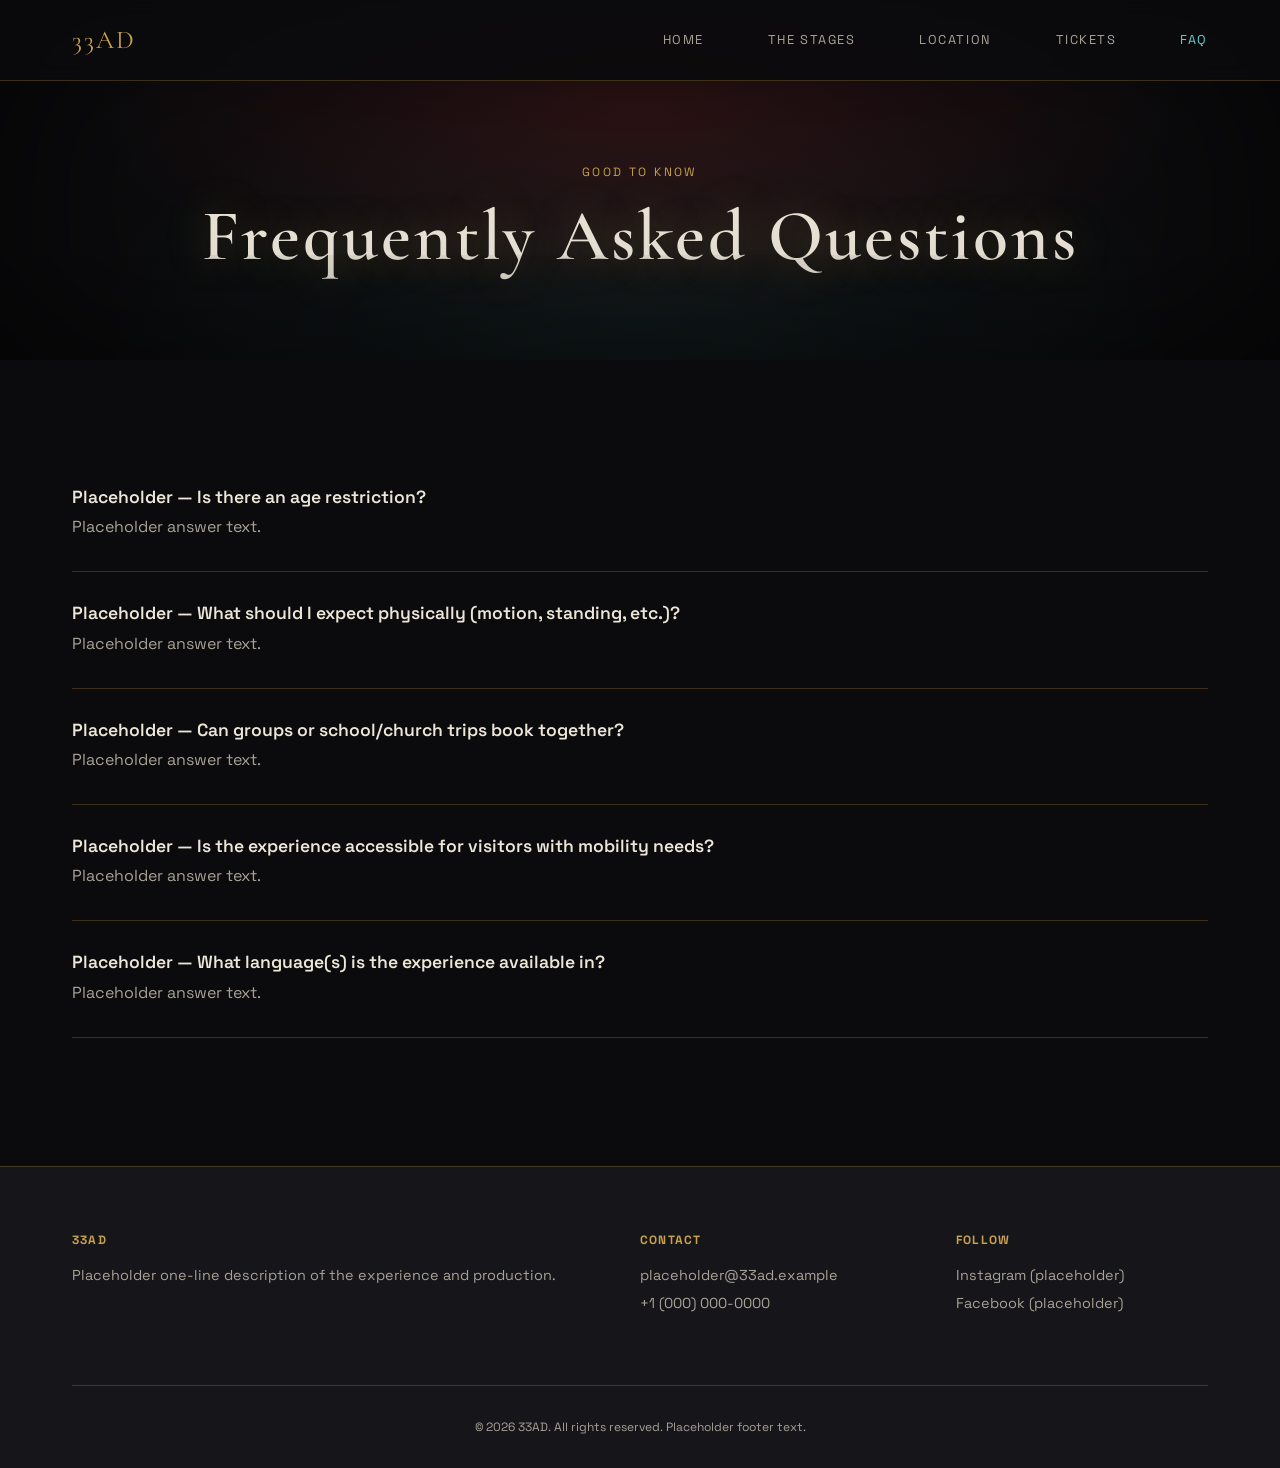
<file: pages/faq.html>
<!DOCTYPE html>
<html lang="en">
<head>
  <meta charset="UTF-8" />
  <meta name="viewport" content="width=device-width, initial-scale=1.0" />
  <title>FAQ — 33AD</title>

  <link rel="preconnect" href="https://fonts.googleapis.com" />
  <link rel="preconnect" href="https://fonts.gstatic.com" crossorigin />
  <link href="https://fonts.googleapis.com/css2?family=Cormorant+Garamond:wght@500;600;700&family=Space+Grotesk:wght@400;500;600&display=swap" rel="stylesheet" />

  <link rel="stylesheet" href="../css/reset.css" />
  <link rel="stylesheet" href="../css/variables.css" />
  <link rel="stylesheet" href="../css/main.css" />
</head>
<body>

  <header class="site-header">
    <div class="container">
      <a href="../index.html" class="logo">33AD</a>
      <nav class="nav-links">
        <a href="../index.html">Home</a>
        <a href="../index.html#stages">The Stages</a>
        <a href="../index.html#location">Location</a>
        <a href="tickets.html">Tickets</a>
        <a href="faq.html" class="active">FAQ</a>
      </nav>
      <button class="nav-toggle" aria-label="Toggle navigation">
        <span></span><span></span><span></span>
      </button>
    </div>
  </header>

  <main>
    <section class="hero" style="min-height: 40vh;">
      <span class="eyebrow">Good to Know</span>
      <h1 class="hero-title" style="font-size: clamp(2.5rem, 6vw, 4.5rem);">Frequently Asked Questions</h1>
    </section>

    <section class="section">
      <div class="container">
        <div class="faq-list">
          <div class="faq-item">
            <h3>Placeholder — Is there an age restriction?</h3>
            <p>Placeholder answer text.</p>
          </div>
          <div class="faq-item">
            <h3>Placeholder — What should I expect physically (motion, standing, etc.)?</h3>
            <p>Placeholder answer text.</p>
          </div>
          <div class="faq-item">
            <h3>Placeholder — Can groups or school/church trips book together?</h3>
            <p>Placeholder answer text.</p>
          </div>
          <div class="faq-item">
            <h3>Placeholder — Is the experience accessible for visitors with mobility needs?</h3>
            <p>Placeholder answer text.</p>
          </div>
          <div class="faq-item">
            <h3>Placeholder — What language(s) is the experience available in?</h3>
            <p>Placeholder answer text.</p>
          </div>
        </div>
      </div>
    </section>
  </main>

  <footer class="site-footer">
    <div class="container">
      <div class="footer-grid">
        <div>
          <h4>33AD</h4>
          <p>Placeholder one-line description of the experience and production.</p>
        </div>
        <div>
          <h4>Contact</h4>
          <a href="mailto:placeholder@33ad.example">placeholder@33ad.example</a>
          <a href="tel:+10000000000">+1 (000) 000-0000</a>
        </div>
        <div>
          <h4>Follow</h4>
          <a href="#">Instagram (placeholder)</a>
          <a href="#">Facebook (placeholder)</a>
        </div>
      </div>
      <div class="footer-bottom">
        &copy; 2026 33AD. All rights reserved. Placeholder footer text.
      </div>
    </div>
  </footer>

  <script src="../js/main.js"></script>
</body>
</html>
</file>
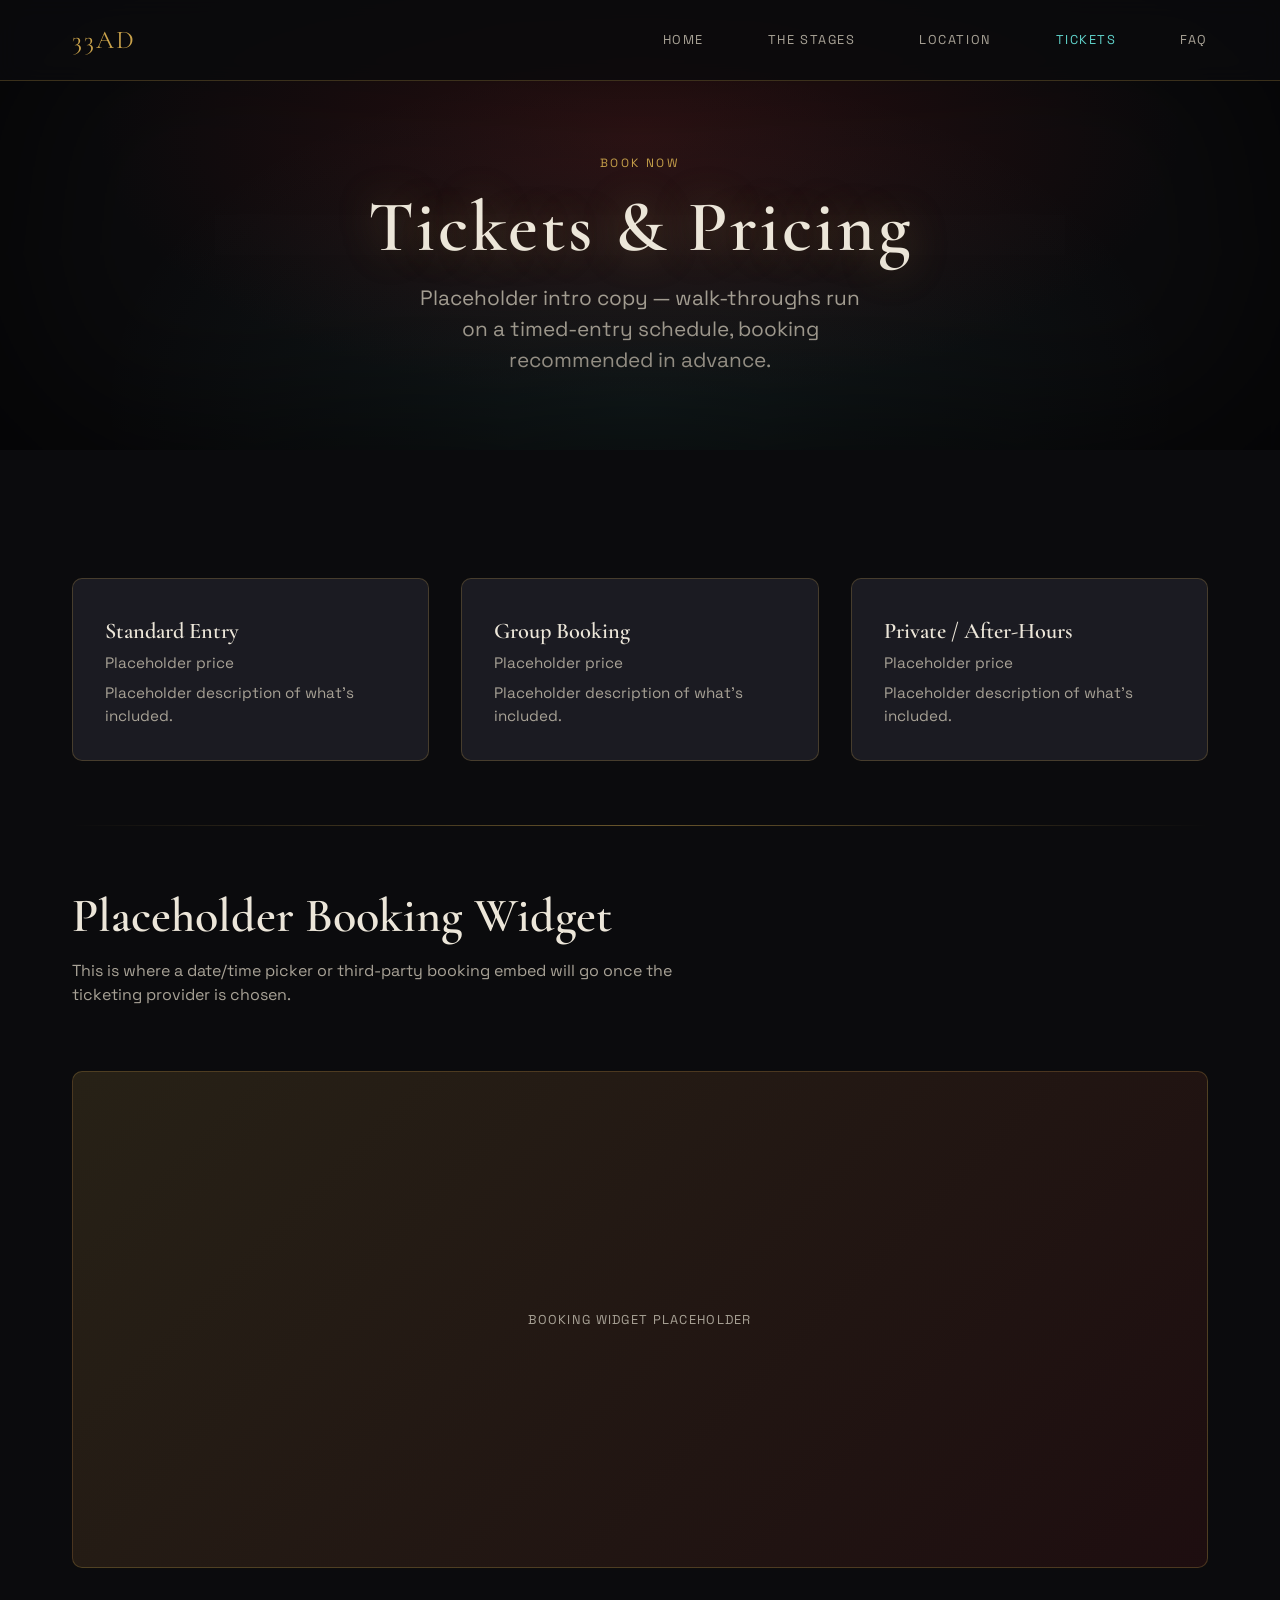
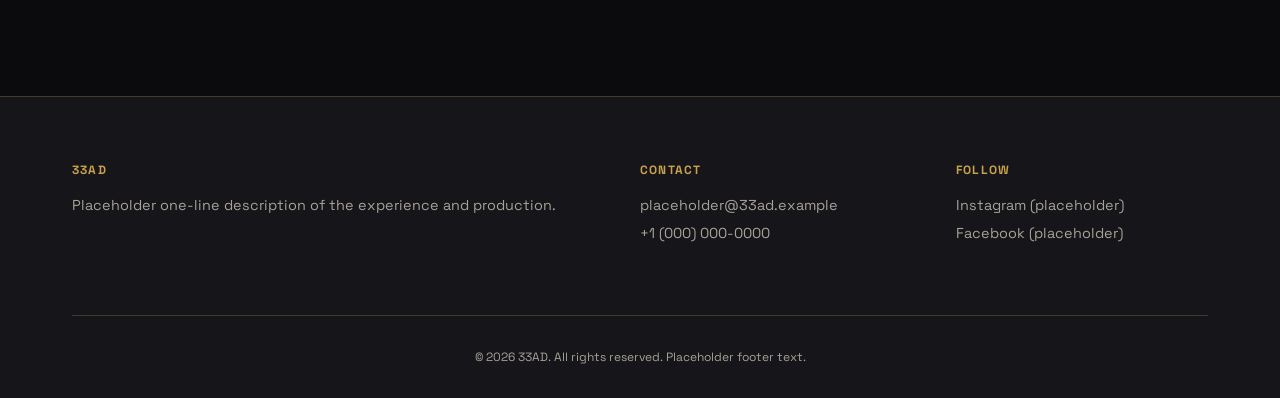
<file: pages/tickets.html>
<!DOCTYPE html>
<html lang="en">
<head>
  <meta charset="UTF-8" />
  <meta name="viewport" content="width=device-width, initial-scale=1.0" />
  <title>Tickets — 33AD</title>

  <link rel="preconnect" href="https://fonts.googleapis.com" />
  <link rel="preconnect" href="https://fonts.gstatic.com" crossorigin />
  <link href="https://fonts.googleapis.com/css2?family=Cormorant+Garamond:wght@500;600;700&family=Space+Grotesk:wght@400;500;600&display=swap" rel="stylesheet" />

  <link rel="stylesheet" href="../css/reset.css" />
  <link rel="stylesheet" href="../css/variables.css" />
  <link rel="stylesheet" href="../css/main.css" />
</head>
<body>

  <header class="site-header">
    <div class="container">
      <a href="../index.html" class="logo">33AD</a>
      <nav class="nav-links">
        <a href="../index.html">Home</a>
        <a href="../index.html#stages">The Stages</a>
        <a href="../index.html#location">Location</a>
        <a href="tickets.html" class="active">Tickets</a>
        <a href="faq.html">FAQ</a>
      </nav>
      <button class="nav-toggle" aria-label="Toggle navigation">
        <span></span><span></span><span></span>
      </button>
    </div>
  </header>

  <main>
    <section class="hero" style="min-height: 50vh;">
      <span class="eyebrow">Book Now</span>
      <h1 class="hero-title" style="font-size: clamp(2.5rem, 6vw, 4.5rem);">Tickets &amp; Pricing</h1>
      <p class="hero-tagline">Placeholder intro copy — walk-throughs run on a timed-entry schedule, booking recommended in advance.</p>
    </section>

    <section class="section">
      <div class="container">
        <div class="stage-grid">

          <div class="stage-card">
            <h3>Standard Entry</h3>
            <p style="margin-top: var(--space-xs); color: var(--ink-dim);">Placeholder price</p>
            <p>Placeholder description of what's included.</p>
          </div>

          <div class="stage-card">
            <h3>Group Booking</h3>
            <p style="margin-top: var(--space-xs); color: var(--ink-dim);">Placeholder price</p>
            <p>Placeholder description of what's included.</p>
          </div>

          <div class="stage-card">
            <h3>Private / After-Hours</h3>
            <p style="margin-top: var(--space-xs); color: var(--ink-dim);">Placeholder price</p>
            <p>Placeholder description of what's included.</p>
          </div>

        </div>

        <div class="divider"></div>

        <div class="section-heading">
          <h2>Placeholder Booking Widget</h2>
          <p>This is where a date/time picker or third-party booking embed will go once the ticketing provider is chosen.</p>
        </div>
        <div class="placeholder-box" style="aspect-ratio: 16 / 7;">Booking Widget Placeholder</div>
      </div>
    </section>
  </main>

  <footer class="site-footer">
    <div class="container">
      <div class="footer-grid">
        <div>
          <h4>33AD</h4>
          <p>Placeholder one-line description of the experience and production.</p>
        </div>
        <div>
          <h4>Contact</h4>
          <a href="mailto:placeholder@33ad.example">placeholder@33ad.example</a>
          <a href="tel:+10000000000">+1 (000) 000-0000</a>
        </div>
        <div>
          <h4>Follow</h4>
          <a href="#">Instagram (placeholder)</a>
          <a href="#">Facebook (placeholder)</a>
        </div>
      </div>
      <div class="footer-bottom">
        &copy; 2026 33AD. All rights reserved. Placeholder footer text.
      </div>
    </div>
  </footer>

  <script src="../js/main.js"></script>
</body>
</html>
</file>
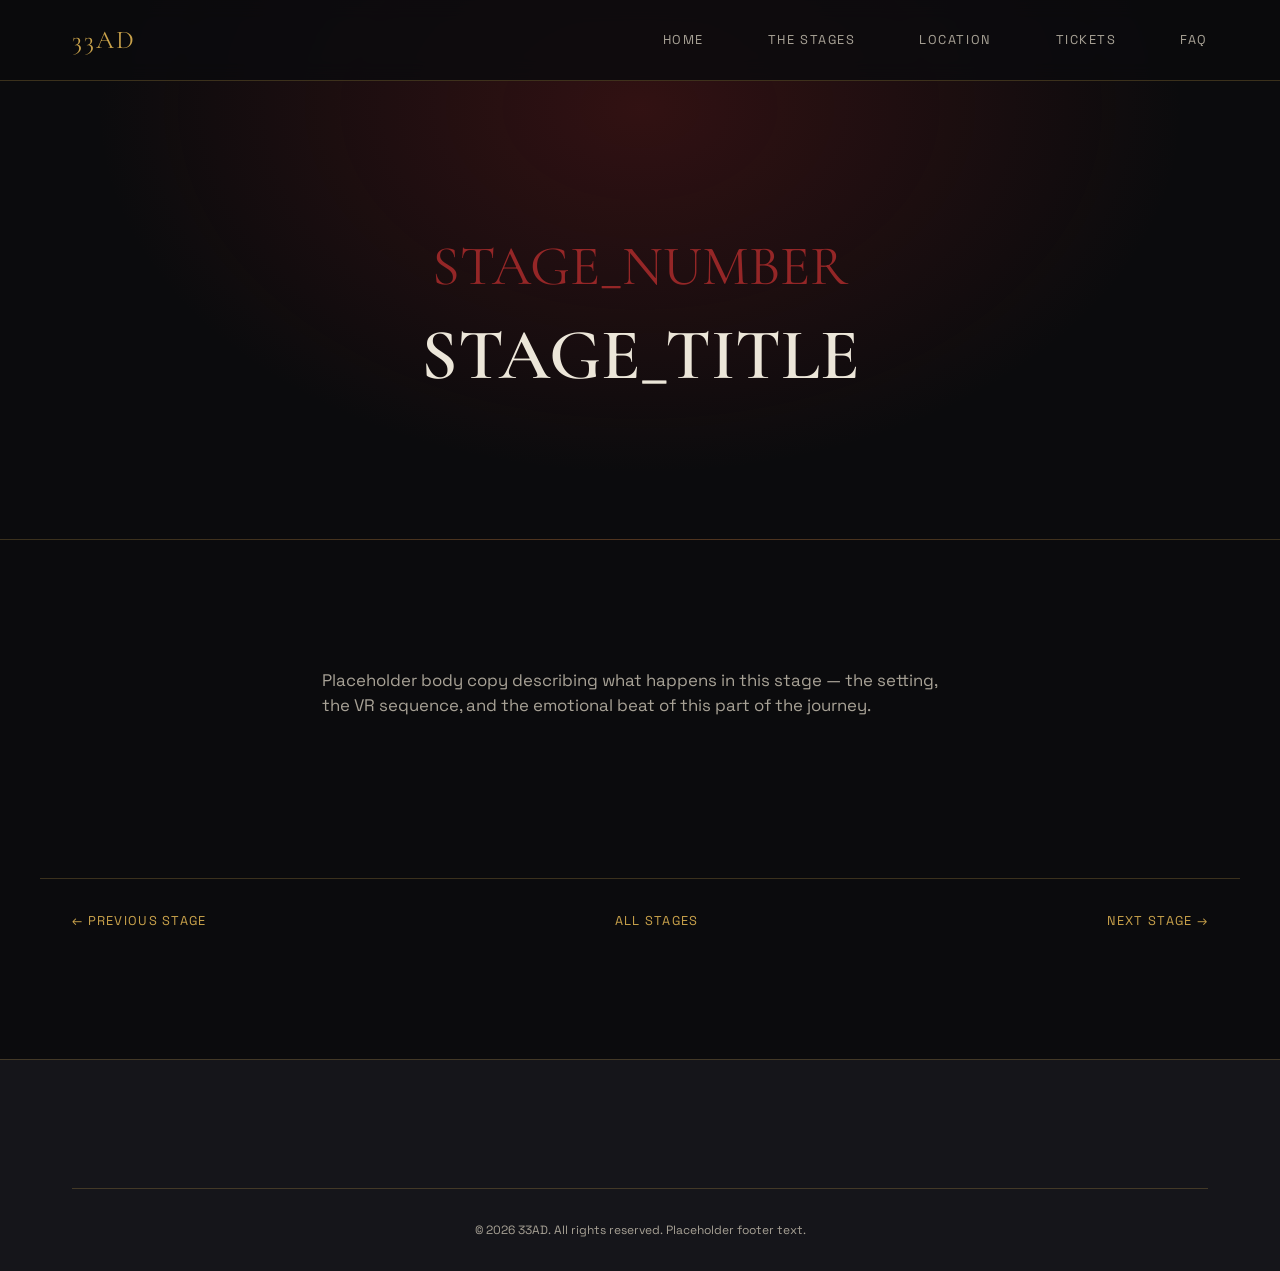
<file: pages/stages/_template.html>
<!--
  STAGE PAGE TEMPLATE — copy this file to add a new stage.

  To add a new stage:
  1. Duplicate this file as stage-0N.html (next available number).
  2. Replace STAGE_NUMBER, STAGE_TITLE and the body copy below.
  3. Update the prev/next links in .stage-nav to point at the
     neighboring stage files.
  4. Add a matching .stage-card to the timeline in /index.html.
  Filenames stay numeric (stage-01.html, stage-02.html, ...) so
  reordering or renaming a stage later doesn't break links —
  the display title lives in the page content, not the filename.
-->
<!DOCTYPE html>
<html lang="en">
<head>
  <meta charset="UTF-8" />
  <meta name="viewport" content="width=device-width, initial-scale=1.0" />
  <title>STAGE_TITLE — 33AD</title>

  <link rel="preconnect" href="https://fonts.googleapis.com" />
  <link rel="preconnect" href="https://fonts.gstatic.com" crossorigin />
  <link href="https://fonts.googleapis.com/css2?family=Cormorant+Garamond:wght@500;600;700&family=Space+Grotesk:wght@400;500;600&display=swap" rel="stylesheet" />

  <link rel="stylesheet" href="../../css/reset.css" />
  <link rel="stylesheet" href="../../css/variables.css" />
  <link rel="stylesheet" href="../../css/main.css" />
  <link rel="stylesheet" href="../../css/stage.css" />
</head>
<body>

  <header class="site-header">
    <div class="container">
      <a href="../../index.html" class="logo">33AD</a>
      <nav class="nav-links">
        <a href="../../index.html">Home</a>
        <a href="../../index.html#stages">The Stages</a>
        <a href="../../index.html#location">Location</a>
        <a href="../tickets.html">Tickets</a>
        <a href="../faq.html">FAQ</a>
      </nav>
      <button class="nav-toggle" aria-label="Toggle navigation">
        <span></span><span></span><span></span>
      </button>
    </div>
  </header>

  <main>
    <section class="stage-hero">
      <span class="stage-number">STAGE_NUMBER</span>
      <h1>STAGE_TITLE</h1>
    </section>

    <section class="stage-body">
      <p>Placeholder body copy describing what happens in this stage — the setting, the VR sequence, and the emotional beat of this part of the journey.</p>
    </section>

    <nav class="stage-nav">
      <a href="#">&larr; Previous Stage</a>
      <a href="../../index.html#stages">All Stages</a>
      <a href="#">Next Stage &rarr;</a>
    </nav>
  </main>

  <footer class="site-footer">
    <div class="container">
      <div class="footer-bottom">
        &copy; 2026 33AD. All rights reserved. Placeholder footer text.
      </div>
    </div>
  </footer>

  <script src="../../js/main.js"></script>
</body>
</html>
</file>
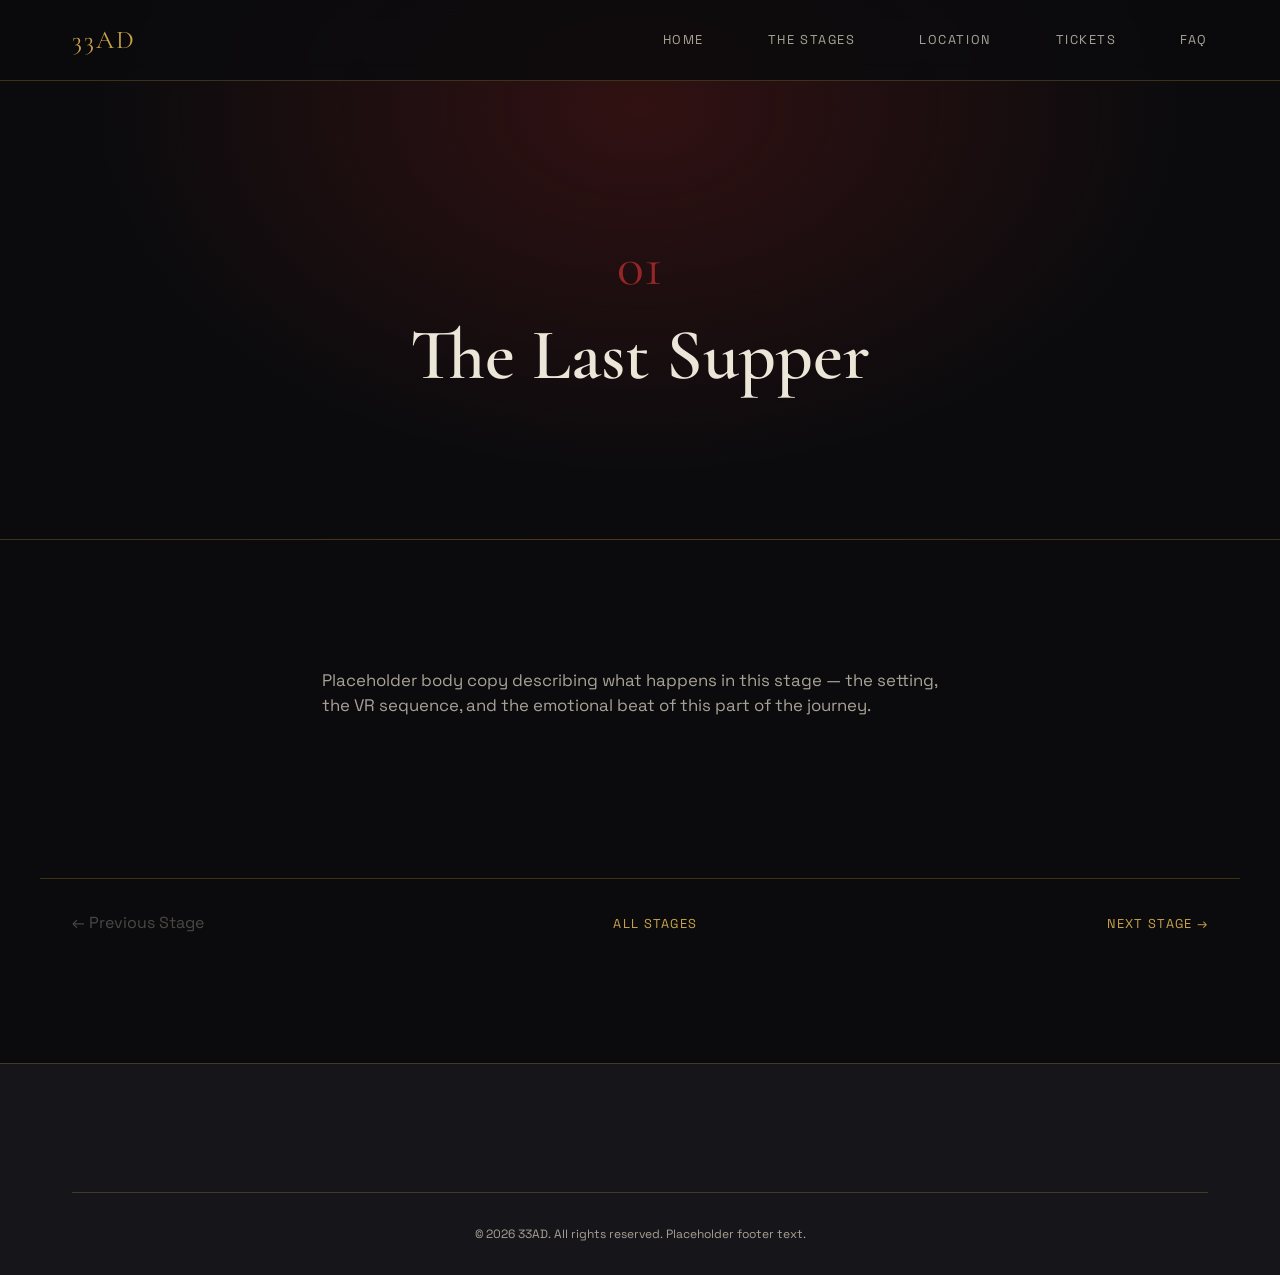
<file: pages/stages/stage-01.html>
<!DOCTYPE html>
<html lang="en">
<head>
  <meta charset="UTF-8" />
  <meta name="viewport" content="width=device-width, initial-scale=1.0" />
  <title>The Last Supper — 33AD</title>

  <link rel="preconnect" href="https://fonts.googleapis.com" />
  <link rel="preconnect" href="https://fonts.gstatic.com" crossorigin />
  <link href="https://fonts.googleapis.com/css2?family=Cormorant+Garamond:wght@500;600;700&family=Space+Grotesk:wght@400;500;600&display=swap" rel="stylesheet" />

  <link rel="stylesheet" href="../../css/reset.css" />
  <link rel="stylesheet" href="../../css/variables.css" />
  <link rel="stylesheet" href="../../css/main.css" />
  <link rel="stylesheet" href="../../css/stage.css" />
</head>
<body>

  <header class="site-header">
    <div class="container">
      <a href="../../index.html" class="logo">33AD</a>
      <nav class="nav-links">
        <a href="../../index.html">Home</a>
        <a href="../../index.html#stages">The Stages</a>
        <a href="../../index.html#location">Location</a>
        <a href="../tickets.html">Tickets</a>
        <a href="../faq.html">FAQ</a>
      </nav>
      <button class="nav-toggle" aria-label="Toggle navigation">
        <span></span><span></span><span></span>
      </button>
    </div>
  </header>

  <main>
    <section class="stage-hero">
      <span class="stage-number">01</span>
      <h1>The Last Supper</h1>
    </section>

    <section class="stage-body">
      <p>Placeholder body copy describing what happens in this stage — the setting, the VR sequence, and the emotional beat of this part of the journey.</p>
    </section>

    <nav class="stage-nav">
      <span class="disabled">&larr; Previous Stage</span>
      <a href="../../index.html#stages">All Stages</a>
      <a href="stage-02.html">Next Stage &rarr;</a>
    </nav>
  </main>

  <footer class="site-footer">
    <div class="container">
      <div class="footer-bottom">
        &copy; 2026 33AD. All rights reserved. Placeholder footer text.
      </div>
    </div>
  </footer>

  <script src="../../js/main.js"></script>
</body>
</html>
</file>
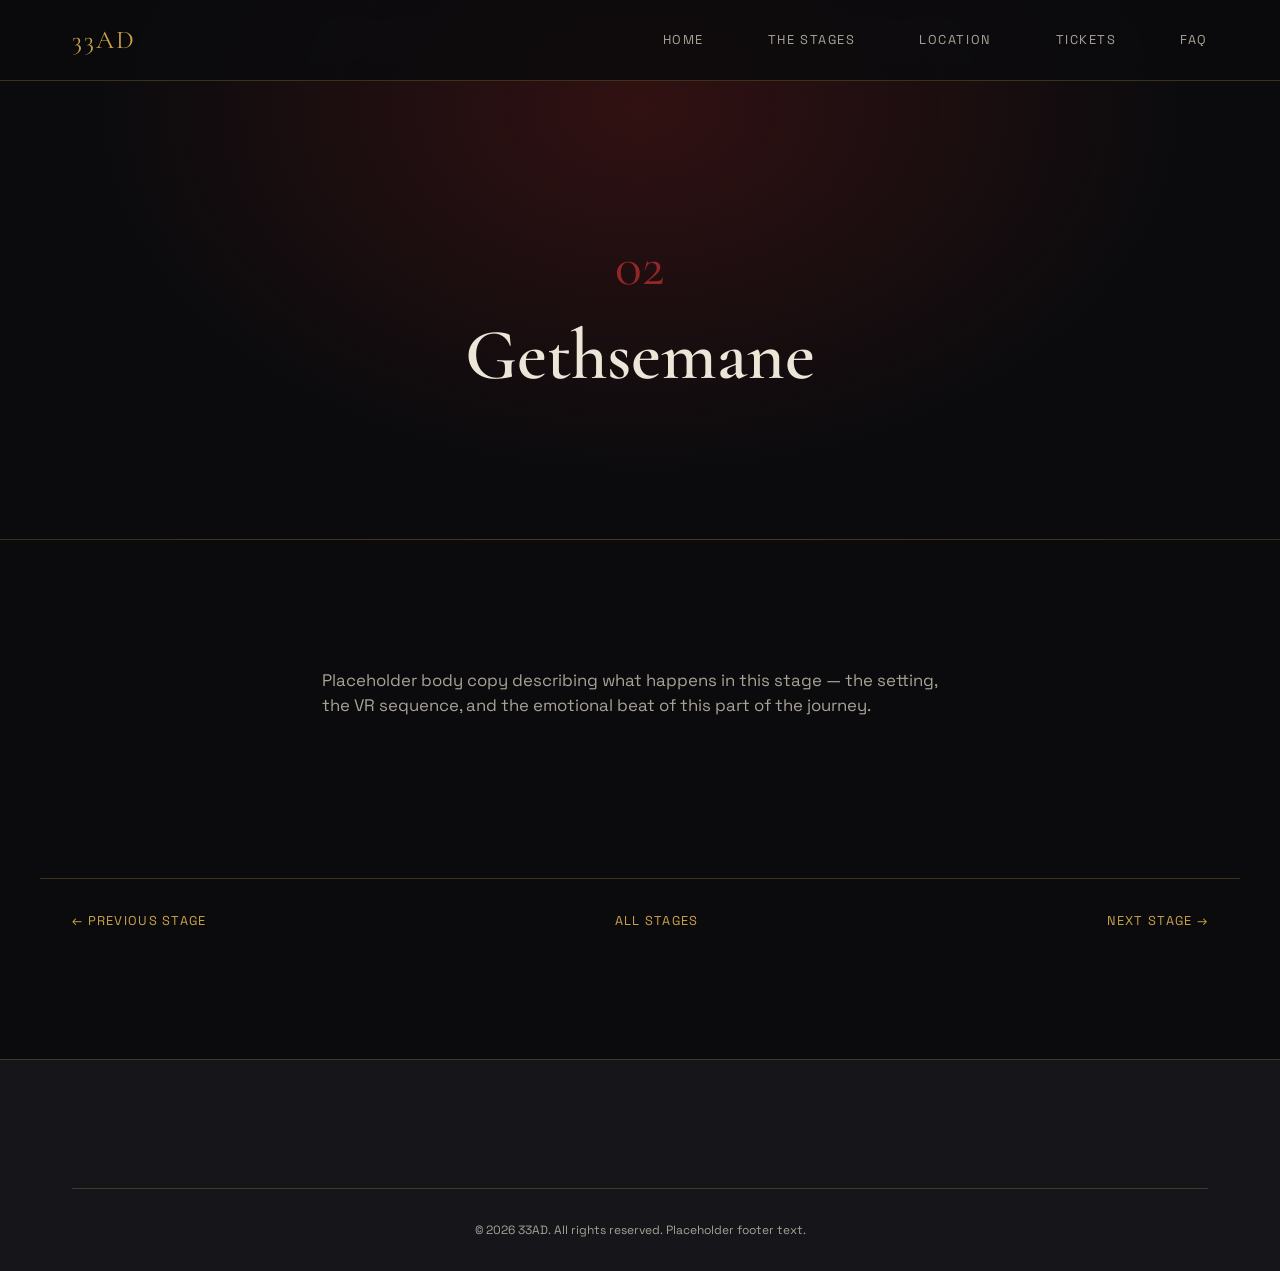
<file: pages/stages/stage-02.html>
<!DOCTYPE html>
<html lang="en">
<head>
  <meta charset="UTF-8" />
  <meta name="viewport" content="width=device-width, initial-scale=1.0" />
  <title>Gethsemane — 33AD</title>

  <link rel="preconnect" href="https://fonts.googleapis.com" />
  <link rel="preconnect" href="https://fonts.gstatic.com" crossorigin />
  <link href="https://fonts.googleapis.com/css2?family=Cormorant+Garamond:wght@500;600;700&family=Space+Grotesk:wght@400;500;600&display=swap" rel="stylesheet" />

  <link rel="stylesheet" href="../../css/reset.css" />
  <link rel="stylesheet" href="../../css/variables.css" />
  <link rel="stylesheet" href="../../css/main.css" />
  <link rel="stylesheet" href="../../css/stage.css" />
</head>
<body>

  <header class="site-header">
    <div class="container">
      <a href="../../index.html" class="logo">33AD</a>
      <nav class="nav-links">
        <a href="../../index.html">Home</a>
        <a href="../../index.html#stages">The Stages</a>
        <a href="../../index.html#location">Location</a>
        <a href="../tickets.html">Tickets</a>
        <a href="../faq.html">FAQ</a>
      </nav>
      <button class="nav-toggle" aria-label="Toggle navigation">
        <span></span><span></span><span></span>
      </button>
    </div>
  </header>

  <main>
    <section class="stage-hero">
      <span class="stage-number">02</span>
      <h1>Gethsemane</h1>
    </section>

    <section class="stage-body">
      <p>Placeholder body copy describing what happens in this stage — the setting, the VR sequence, and the emotional beat of this part of the journey.</p>
    </section>

    <nav class="stage-nav">
      <a href="stage-01.html">&larr; Previous Stage</a>
      <a href="../../index.html#stages">All Stages</a>
      <a href="stage-03.html">Next Stage &rarr;</a>
    </nav>
  </main>

  <footer class="site-footer">
    <div class="container">
      <div class="footer-bottom">
        &copy; 2026 33AD. All rights reserved. Placeholder footer text.
      </div>
    </div>
  </footer>

  <script src="../../js/main.js"></script>
</body>
</html>
</file>
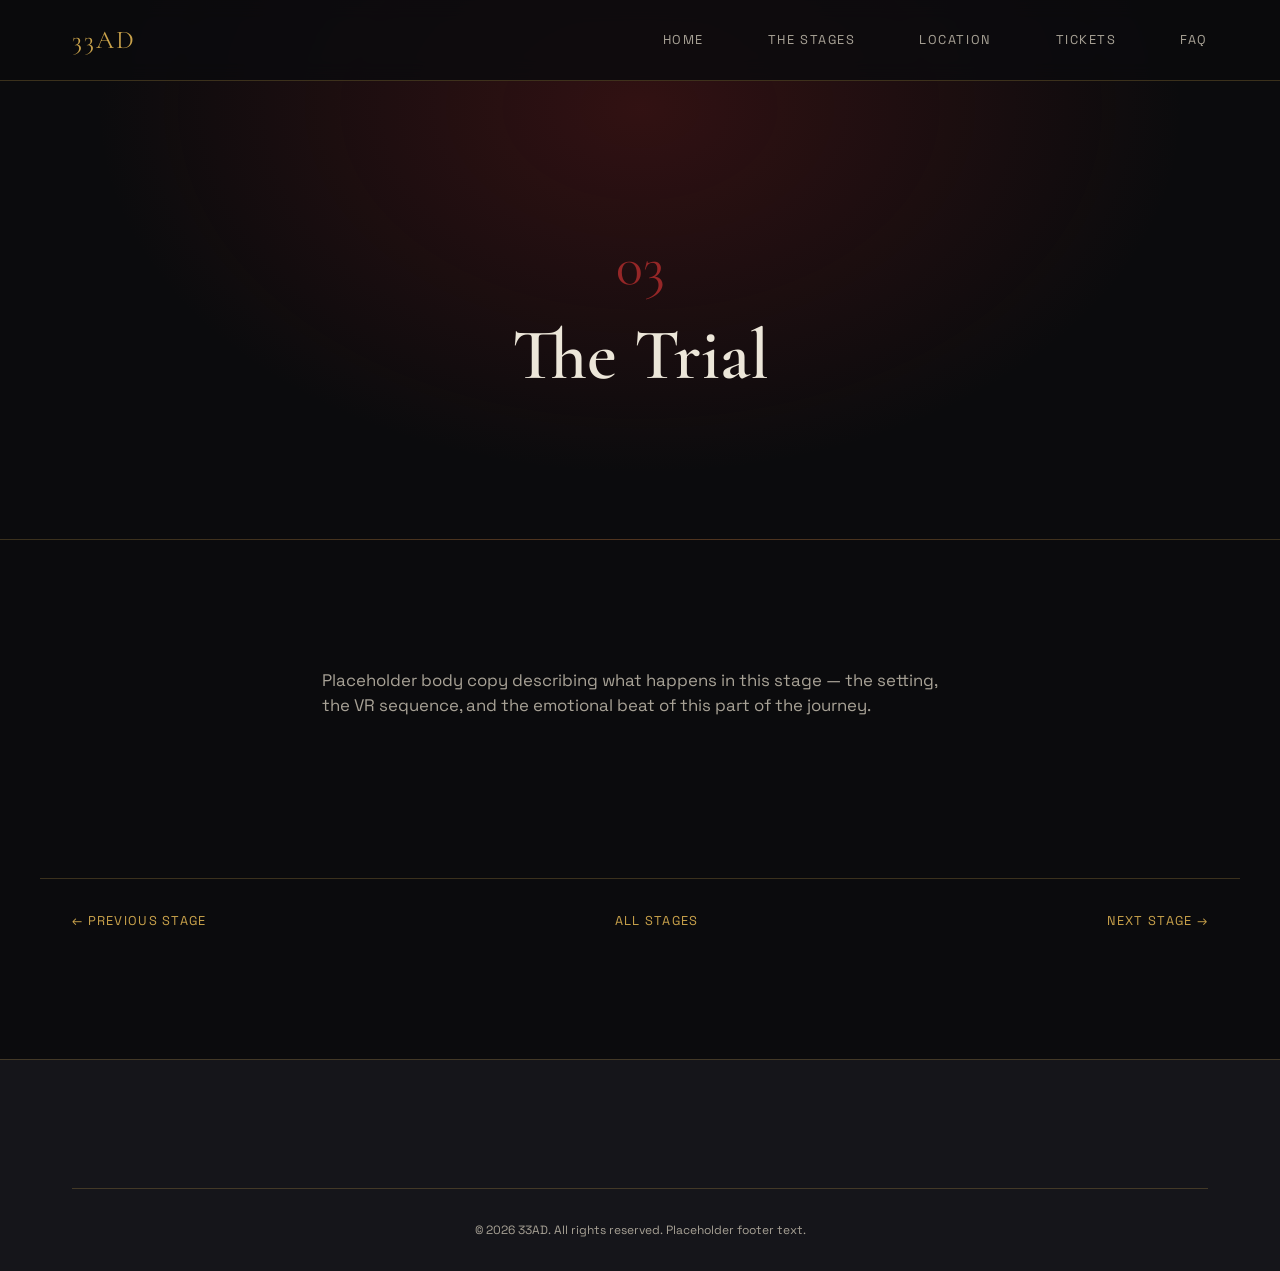
<file: pages/stages/stage-03.html>
<!DOCTYPE html>
<html lang="en">
<head>
  <meta charset="UTF-8" />
  <meta name="viewport" content="width=device-width, initial-scale=1.0" />
  <title>The Trial — 33AD</title>

  <link rel="preconnect" href="https://fonts.googleapis.com" />
  <link rel="preconnect" href="https://fonts.gstatic.com" crossorigin />
  <link href="https://fonts.googleapis.com/css2?family=Cormorant+Garamond:wght@500;600;700&family=Space+Grotesk:wght@400;500;600&display=swap" rel="stylesheet" />

  <link rel="stylesheet" href="../../css/reset.css" />
  <link rel="stylesheet" href="../../css/variables.css" />
  <link rel="stylesheet" href="../../css/main.css" />
  <link rel="stylesheet" href="../../css/stage.css" />
</head>
<body>

  <header class="site-header">
    <div class="container">
      <a href="../../index.html" class="logo">33AD</a>
      <nav class="nav-links">
        <a href="../../index.html">Home</a>
        <a href="../../index.html#stages">The Stages</a>
        <a href="../../index.html#location">Location</a>
        <a href="../tickets.html">Tickets</a>
        <a href="../faq.html">FAQ</a>
      </nav>
      <button class="nav-toggle" aria-label="Toggle navigation">
        <span></span><span></span><span></span>
      </button>
    </div>
  </header>

  <main>
    <section class="stage-hero">
      <span class="stage-number">03</span>
      <h1>The Trial</h1>
    </section>

    <section class="stage-body">
      <p>Placeholder body copy describing what happens in this stage — the setting, the VR sequence, and the emotional beat of this part of the journey.</p>
    </section>

    <nav class="stage-nav">
      <a href="stage-02.html">&larr; Previous Stage</a>
      <a href="../../index.html#stages">All Stages</a>
      <a href="stage-04.html">Next Stage &rarr;</a>
    </nav>
  </main>

  <footer class="site-footer">
    <div class="container">
      <div class="footer-bottom">
        &copy; 2026 33AD. All rights reserved. Placeholder footer text.
      </div>
    </div>
  </footer>

  <script src="../../js/main.js"></script>
</body>
</html>
</file>
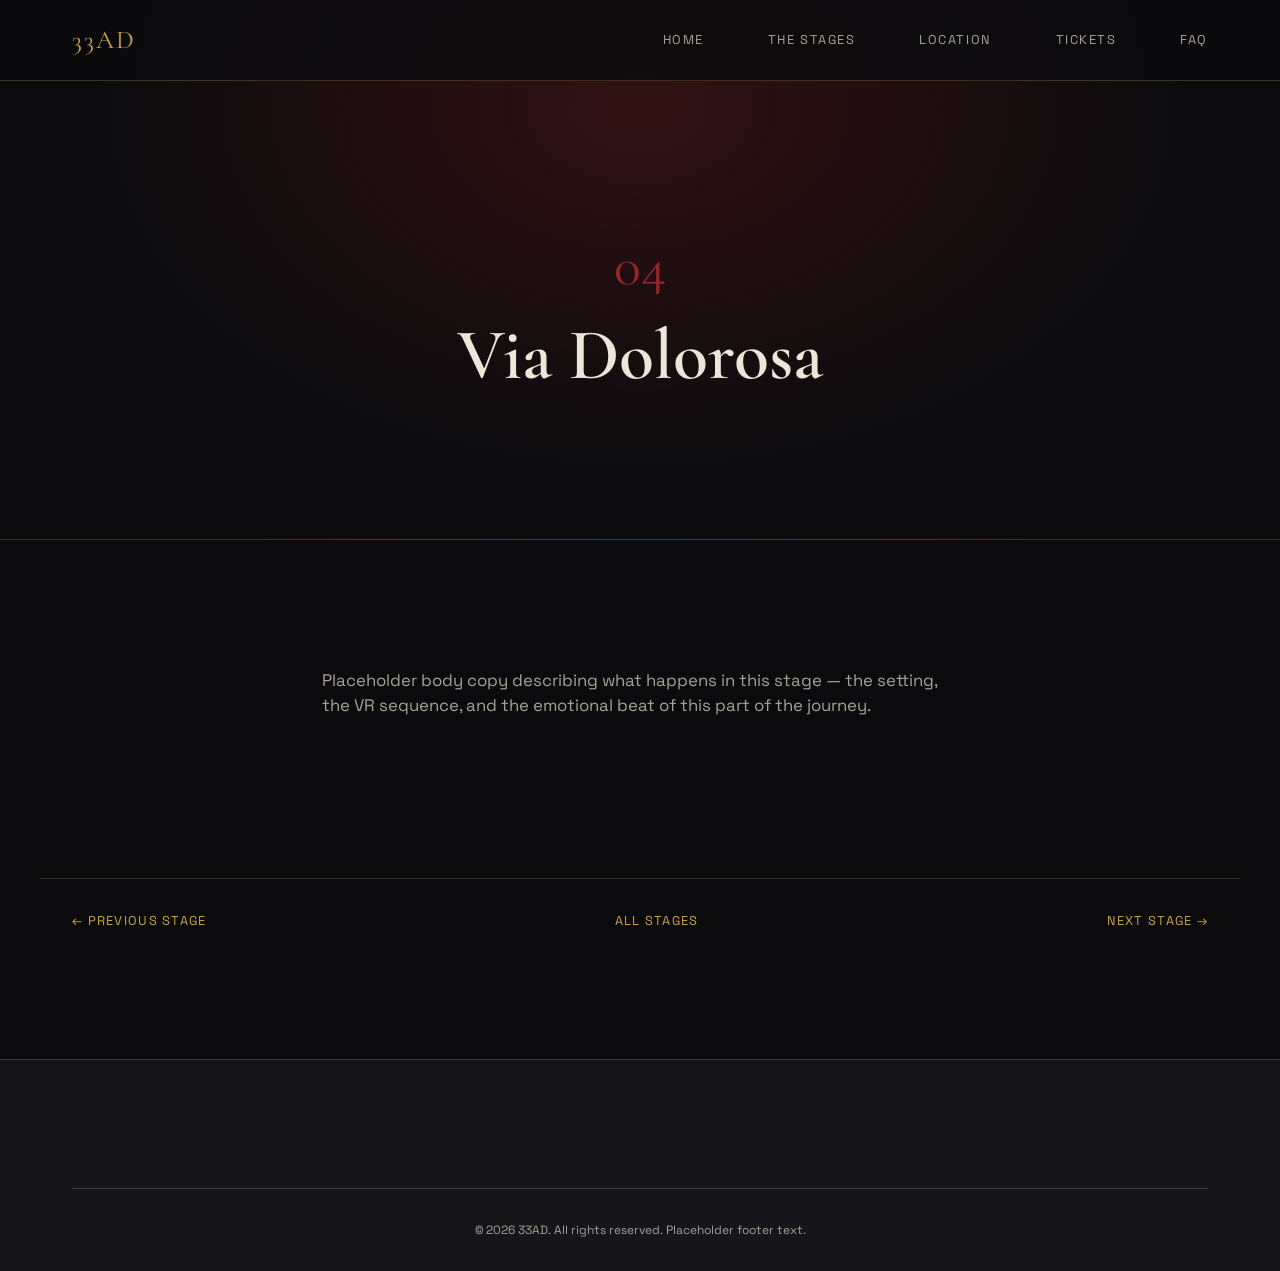
<file: pages/stages/stage-04.html>
<!DOCTYPE html>
<html lang="en">
<head>
  <meta charset="UTF-8" />
  <meta name="viewport" content="width=device-width, initial-scale=1.0" />
  <title>Via Dolorosa — 33AD</title>

  <link rel="preconnect" href="https://fonts.googleapis.com" />
  <link rel="preconnect" href="https://fonts.gstatic.com" crossorigin />
  <link href="https://fonts.googleapis.com/css2?family=Cormorant+Garamond:wght@500;600;700&family=Space+Grotesk:wght@400;500;600&display=swap" rel="stylesheet" />

  <link rel="stylesheet" href="../../css/reset.css" />
  <link rel="stylesheet" href="../../css/variables.css" />
  <link rel="stylesheet" href="../../css/main.css" />
  <link rel="stylesheet" href="../../css/stage.css" />
</head>
<body>

  <header class="site-header">
    <div class="container">
      <a href="../../index.html" class="logo">33AD</a>
      <nav class="nav-links">
        <a href="../../index.html">Home</a>
        <a href="../../index.html#stages">The Stages</a>
        <a href="../../index.html#location">Location</a>
        <a href="../tickets.html">Tickets</a>
        <a href="../faq.html">FAQ</a>
      </nav>
      <button class="nav-toggle" aria-label="Toggle navigation">
        <span></span><span></span><span></span>
      </button>
    </div>
  </header>

  <main>
    <section class="stage-hero">
      <span class="stage-number">04</span>
      <h1>Via Dolorosa</h1>
    </section>

    <section class="stage-body">
      <p>Placeholder body copy describing what happens in this stage — the setting, the VR sequence, and the emotional beat of this part of the journey.</p>
    </section>

    <nav class="stage-nav">
      <a href="stage-03.html">&larr; Previous Stage</a>
      <a href="../../index.html#stages">All Stages</a>
      <a href="stage-05.html">Next Stage &rarr;</a>
    </nav>
  </main>

  <footer class="site-footer">
    <div class="container">
      <div class="footer-bottom">
        &copy; 2026 33AD. All rights reserved. Placeholder footer text.
      </div>
    </div>
  </footer>

  <script src="../../js/main.js"></script>
</body>
</html>
</file>
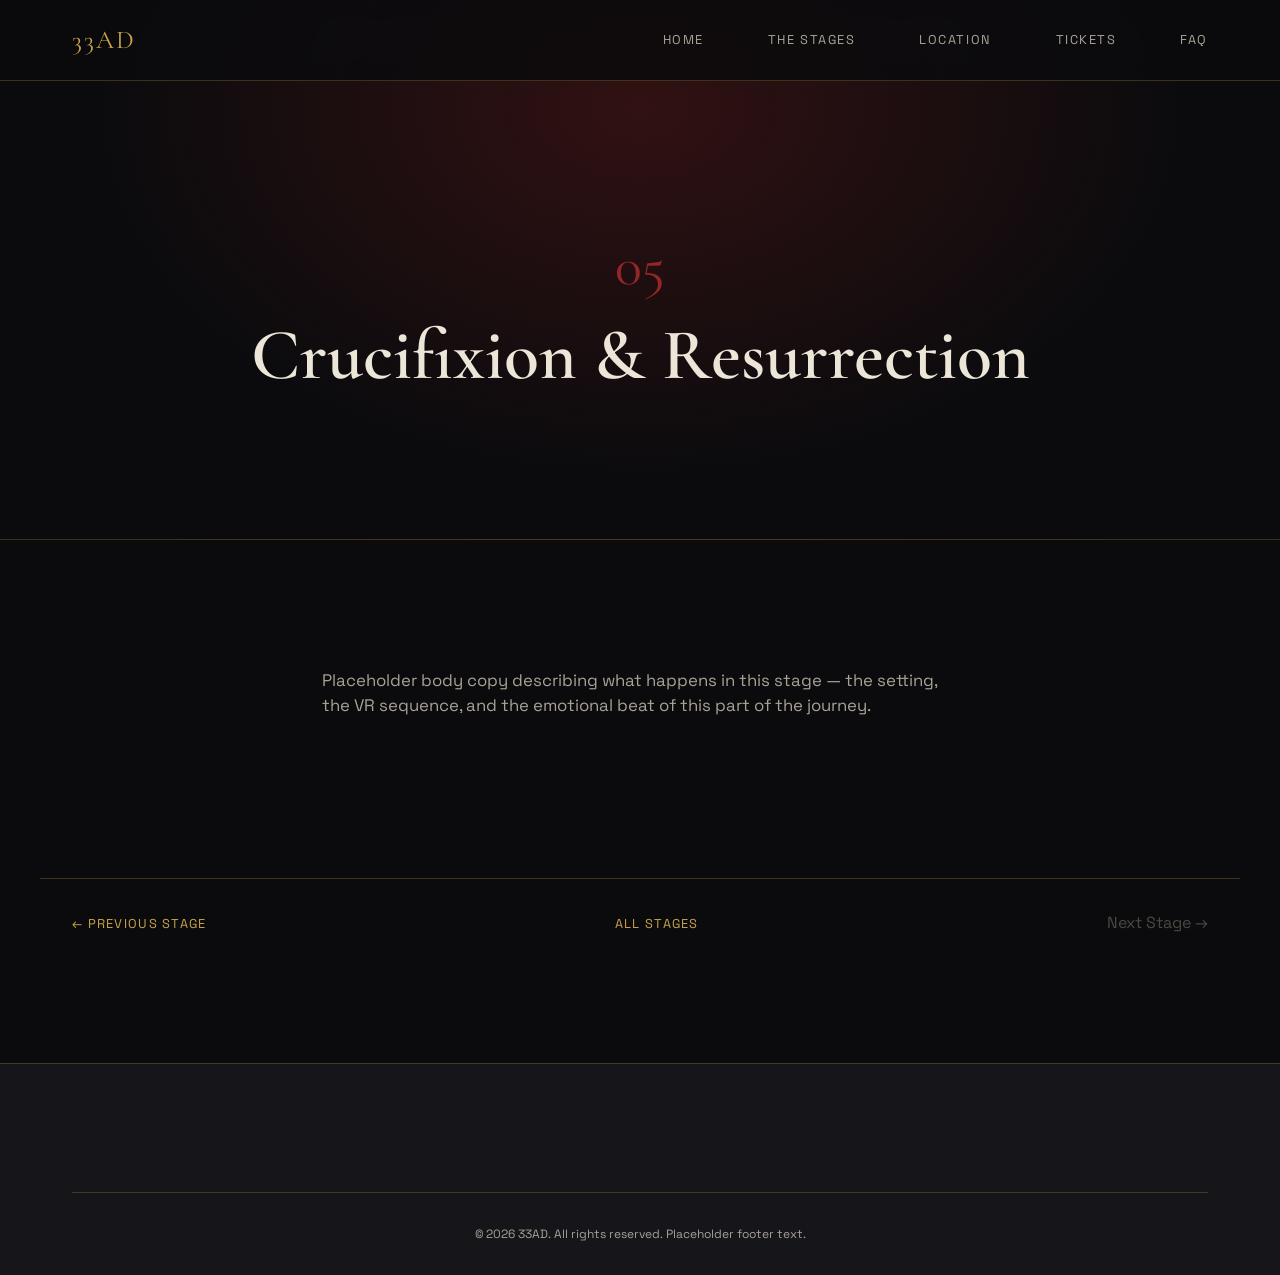
<file: pages/stages/stage-05.html>
<!DOCTYPE html>
<html lang="en">
<head>
  <meta charset="UTF-8" />
  <meta name="viewport" content="width=device-width, initial-scale=1.0" />
  <title>Crucifixion &amp; Resurrection — 33AD</title>

  <link rel="preconnect" href="https://fonts.googleapis.com" />
  <link rel="preconnect" href="https://fonts.gstatic.com" crossorigin />
  <link href="https://fonts.googleapis.com/css2?family=Cormorant+Garamond:wght@500;600;700&family=Space+Grotesk:wght@400;500;600&display=swap" rel="stylesheet" />

  <link rel="stylesheet" href="../../css/reset.css" />
  <link rel="stylesheet" href="../../css/variables.css" />
  <link rel="stylesheet" href="../../css/main.css" />
  <link rel="stylesheet" href="../../css/stage.css" />
</head>
<body>

  <header class="site-header">
    <div class="container">
      <a href="../../index.html" class="logo">33AD</a>
      <nav class="nav-links">
        <a href="../../index.html">Home</a>
        <a href="../../index.html#stages">The Stages</a>
        <a href="../../index.html#location">Location</a>
        <a href="../tickets.html">Tickets</a>
        <a href="../faq.html">FAQ</a>
      </nav>
      <button class="nav-toggle" aria-label="Toggle navigation">
        <span></span><span></span><span></span>
      </button>
    </div>
  </header>

  <main>
    <section class="stage-hero">
      <span class="stage-number">05</span>
      <h1>Crucifixion &amp; Resurrection</h1>
    </section>

    <section class="stage-body">
      <p>Placeholder body copy describing what happens in this stage — the setting, the VR sequence, and the emotional beat of this part of the journey.</p>
    </section>

    <nav class="stage-nav">
      <a href="stage-04.html">&larr; Previous Stage</a>
      <a href="../../index.html#stages">All Stages</a>
      <span class="disabled">Next Stage &rarr;</span>
    </nav>
  </main>

  <footer class="site-footer">
    <div class="container">
      <div class="footer-bottom">
        &copy; 2026 33AD. All rights reserved. Placeholder footer text.
      </div>
    </div>
  </footer>

  <script src="../../js/main.js"></script>
</body>
</html>
</file>
<file: css/variables.css>
:root {
  /* Backgrounds */
  --bg-void: #0b0b0d;
  --bg-surface: #15151a;
  --bg-surface-alt: #1b1b22;

  /* Accents */
  --gold: #c9a24b;
  --gold-dim: #8a7139;
  --crimson: #8a1f1f;
  --crimson-bright: #b32d2d;
  --glow: #5fd1c9;

  /* Text */
  --ink: #ece6d9;
  --ink-dim: #a8a296;

  /* Lines / borders */
  --border-subtle: rgba(201, 162, 75, 0.25);
  --border-glow: rgba(95, 209, 201, 0.4);

  /* Type */
  --font-display: 'Cormorant Garamond', 'Playfair Display', serif;
  --font-body: 'Space Grotesk', 'Inter', sans-serif;

  /* Spacing scale */
  --space-xs: 0.5rem;
  --space-sm: 1rem;
  --space-md: 2rem;
  --space-lg: 4rem;
  --space-xl: 8rem;

  /* Misc */
  --radius-sm: 4px;
  --radius-md: 10px;
  --max-width: 1200px;
  --transition: 0.3s ease;
}
</file>
<file: css/main.css>
/* =========================================================
   33AD — base layout, nav, hero, sections, components
   ========================================================= */

body {
  background: var(--bg-void);
  color: var(--ink);
  font-family: var(--font-body);
  overflow-x: hidden;
}

.container {
  max-width: var(--max-width);
  margin: 0 auto;
  padding: 0 var(--space-md);
}

h1, h2, h3 {
  font-family: var(--font-display);
  font-weight: 600;
  line-height: 1.1;
  color: var(--ink);
}

.eyebrow {
  display: inline-block;
  font-family: var(--font-body);
  font-size: 0.75rem;
  letter-spacing: 0.2em;
  text-transform: uppercase;
  color: var(--gold);
  margin-bottom: var(--space-sm);
}

.divider {
  height: 1px;
  width: 100%;
  background: linear-gradient(90deg, transparent, var(--gold), transparent);
  opacity: 0.5;
  margin: var(--space-lg) 0;
}

/* ---------- Buttons ---------- */

.btn {
  display: inline-flex;
  align-items: center;
  gap: 0.5rem;
  padding: 0.85rem 1.75rem;
  border-radius: var(--radius-sm);
  font-size: 0.85rem;
  letter-spacing: 0.08em;
  text-transform: uppercase;
  font-weight: 500;
  transition: all var(--transition);
  border: 1px solid transparent;
}

.btn-primary {
  background: var(--gold);
  color: var(--bg-void);
  border-color: var(--gold);
}

.btn-primary:hover {
  background: transparent;
  color: var(--gold);
  box-shadow: 0 0 20px rgba(201, 162, 75, 0.4);
}

.btn-ghost {
  background: transparent;
  color: var(--ink);
  border-color: var(--border-subtle);
}

.btn-ghost:hover {
  border-color: var(--glow);
  color: var(--glow);
  box-shadow: 0 0 20px rgba(95, 209, 201, 0.25);
}

/* ---------- Header / Nav ---------- */

.site-header {
  position: fixed;
  top: 0;
  left: 0;
  right: 0;
  z-index: 100;
  background: rgba(11, 11, 13, 0.85);
  backdrop-filter: blur(10px);
  border-bottom: 1px solid var(--border-subtle);
}

.site-header .container {
  display: flex;
  align-items: center;
  justify-content: space-between;
  height: 80px;
}

.logo {
  font-family: var(--font-display);
  font-size: 1.6rem;
  letter-spacing: 0.08em;
  color: var(--gold);
}

.nav-links {
  display: flex;
  gap: var(--space-lg);
}

.nav-links a {
  font-size: 0.8rem;
  letter-spacing: 0.12em;
  text-transform: uppercase;
  color: var(--ink-dim);
  transition: color var(--transition);
}

.nav-links a:hover,
.nav-links a.active {
  color: var(--glow);
}

.nav-toggle {
  display: none;
  flex-direction: column;
  gap: 5px;
}

.nav-toggle span {
  width: 24px;
  height: 2px;
  background: var(--ink);
}

/* ---------- Hero ---------- */

.hero {
  min-height: 100vh;
  display: flex;
  flex-direction: column;
  align-items: center;
  justify-content: center;
  text-align: center;
  padding-top: 80px;
  position: relative;
  background:
    radial-gradient(ellipse at 50% 30%, rgba(138, 31, 31, 0.25), transparent 60%),
    radial-gradient(ellipse at 50% 90%, rgba(95, 209, 201, 0.08), transparent 60%),
    var(--bg-void);
}

.hero::after {
  content: '';
  position: absolute;
  inset: 0;
  box-shadow: inset 0 0 180px rgba(0, 0, 0, 0.8);
  pointer-events: none;
}

.hero-title {
  font-size: clamp(3.5rem, 10vw, 7rem);
  letter-spacing: 0.04em;
  text-shadow: 0 0 40px rgba(201, 162, 75, 0.35);
}

.hero-tagline {
  margin-top: var(--space-sm);
  font-size: clamp(1rem, 2vw, 1.3rem);
  color: var(--ink-dim);
  max-width: 36ch;
}

.hero-actions {
  margin-top: var(--space-lg);
  display: flex;
  gap: var(--space-sm);
  flex-wrap: wrap;
  justify-content: center;
}

.hero-scroll-hint {
  position: absolute;
  bottom: var(--space-md);
  font-size: 0.7rem;
  letter-spacing: 0.2em;
  text-transform: uppercase;
  color: var(--ink-dim);
}

/* ---------- Generic section ---------- */

.section {
  padding: var(--space-xl) 0;
}

.section-alt {
  background: var(--bg-surface);
}

.section-heading {
  max-width: 60ch;
  margin-bottom: var(--space-lg);
}

.section-heading h2 {
  font-size: clamp(2rem, 4vw, 3rem);
}

.section-heading p {
  margin-top: var(--space-sm);
  color: var(--ink-dim);
}

/* ---------- Stage timeline ---------- */

.stage-grid {
  display: grid;
  grid-template-columns: repeat(auto-fit, minmax(240px, 1fr));
  gap: var(--space-md);
}

.stage-card {
  display: block;
  background: var(--bg-surface-alt);
  border: 1px solid var(--border-subtle);
  border-radius: var(--radius-md);
  padding: var(--space-md);
  transition: transform var(--transition), box-shadow var(--transition), border-color var(--transition);
}

.stage-card:hover {
  transform: translateY(-6px);
  border-color: var(--glow);
  box-shadow: 0 10px 40px rgba(95, 209, 201, 0.15);
}

.stage-number {
  font-family: var(--font-display);
  font-size: 2.5rem;
  color: var(--crimson-bright);
  opacity: 0.8;
}

.stage-card h3 {
  margin-top: var(--space-xs);
  font-size: 1.4rem;
}

.stage-card p {
  margin-top: var(--space-xs);
  color: var(--ink-dim);
  font-size: 0.95rem;
}

.stage-card .stage-link {
  display: inline-block;
  margin-top: var(--space-sm);
  font-size: 0.75rem;
  letter-spacing: 0.1em;
  text-transform: uppercase;
  color: var(--gold);
}

/* ---------- Two-column (location, etc.) ---------- */

.split {
  display: grid;
  grid-template-columns: 1fr 1fr;
  gap: var(--space-lg);
  align-items: center;
}

.placeholder-box {
  aspect-ratio: 4 / 3;
  border-radius: var(--radius-md);
  border: 1px solid var(--border-subtle);
  background: linear-gradient(135deg, rgba(201, 162, 75, 0.15), rgba(138, 31, 31, 0.15));
  display: flex;
  align-items: center;
  justify-content: center;
  color: var(--ink-dim);
  font-size: 0.8rem;
  letter-spacing: 0.1em;
  text-transform: uppercase;
}

.info-list {
  margin-top: var(--space-md);
  display: flex;
  flex-direction: column;
  gap: var(--space-sm);
}

.info-list dt {
  font-size: 0.75rem;
  letter-spacing: 0.1em;
  text-transform: uppercase;
  color: var(--gold);
}

.info-list dd {
  color: var(--ink-dim);
}

/* ---------- CTA band ---------- */

.cta-band {
  background: linear-gradient(135deg, rgba(138, 31, 31, 0.35), rgba(201, 162, 75, 0.15));
  border-top: 1px solid var(--border-subtle);
  border-bottom: 1px solid var(--border-subtle);
  text-align: center;
  padding: var(--space-xl) 0;
}

.cta-band h2 {
  font-size: clamp(2rem, 4vw, 2.8rem);
}

.cta-band p {
  margin-top: var(--space-sm);
  color: var(--ink-dim);
}

.cta-band .btn {
  margin-top: var(--space-md);
}

/* ---------- FAQ teaser ---------- */

.faq-list {
  display: flex;
  flex-direction: column;
  gap: var(--space-md);
}

.faq-item {
  border-bottom: 1px solid var(--border-subtle);
  padding-bottom: var(--space-md);
}

.faq-item h3 {
  font-size: 1.1rem;
  font-family: var(--font-body);
  font-weight: 600;
}

.faq-item p {
  margin-top: var(--space-xs);
  color: var(--ink-dim);
}

/* ---------- Footer ---------- */

.site-footer {
  background: var(--bg-surface);
  border-top: 1px solid var(--border-subtle);
  padding: var(--space-lg) 0 var(--space-md);
}

.footer-grid {
  display: grid;
  grid-template-columns: 2fr 1fr 1fr;
  gap: var(--space-lg);
}

.footer-grid h4 {
  font-size: 0.75rem;
  letter-spacing: 0.1em;
  text-transform: uppercase;
  color: var(--gold);
  margin-bottom: var(--space-sm);
  font-family: var(--font-body);
}

.footer-grid a,
.footer-grid p {
  color: var(--ink-dim);
  font-size: 0.9rem;
  display: block;
  margin-bottom: 0.4rem;
}

.footer-grid a:hover {
  color: var(--glow);
}

.footer-bottom {
  margin-top: var(--space-lg);
  padding-top: var(--space-md);
  border-top: 1px solid var(--border-subtle);
  text-align: center;
  font-size: 0.75rem;
  color: var(--ink-dim);
}

/* ---------- Scroll reveal ---------- */

.reveal {
  opacity: 0;
  transform: translateY(24px);
  transition: opacity 0.8s ease, transform 0.8s ease;
}

.reveal.is-visible {
  opacity: 1;
  transform: translateY(0);
}

/* ---------- Responsive ---------- */

@media (max-width: 860px) {
  .nav-links {
    display: none;
  }

  .nav-links.is-open {
    display: flex;
    flex-direction: column;
    position: absolute;
    top: 80px;
    left: 0;
    right: 0;
    background: var(--bg-surface);
    border-bottom: 1px solid var(--border-subtle);
    padding: var(--space-md);
    gap: var(--space-md);
  }

  .nav-toggle {
    display: flex;
  }

  .split {
    grid-template-columns: 1fr;
  }

  .footer-grid {
    grid-template-columns: 1fr;
    gap: var(--space-md);
  }
}
</file>
<file: css/stage.css>
/* Styles specific to individual stage detail pages (pages/stages/*.html) */

.stage-hero {
  min-height: 60vh;
  display: flex;
  flex-direction: column;
  align-items: center;
  justify-content: center;
  text-align: center;
  padding-top: 80px;
  background:
    radial-gradient(ellipse at 50% 20%, rgba(138, 31, 31, 0.3), transparent 60%),
    var(--bg-void);
  border-bottom: 1px solid var(--border-subtle);
}

.stage-hero .stage-number {
  font-size: 3.5rem;
}

.stage-hero h1 {
  font-size: clamp(2.5rem, 6vw, 4.5rem);
  margin-top: var(--space-xs);
}

.stage-body {
  max-width: 70ch;
  margin: 0 auto;
  padding: var(--space-xl) var(--space-md);
}

.stage-body p {
  color: var(--ink-dim);
  margin-bottom: var(--space-md);
  font-size: 1.05rem;
}

.stage-nav {
  display: flex;
  justify-content: space-between;
  align-items: center;
  max-width: var(--max-width);
  margin: 0 auto;
  padding: var(--space-md) var(--space-md) var(--space-xl);
  border-top: 1px solid var(--border-subtle);
  padding-top: var(--space-md);
}

.stage-nav a {
  font-size: 0.8rem;
  letter-spacing: 0.1em;
  text-transform: uppercase;
  color: var(--gold);
  transition: color var(--transition);
}

.stage-nav a:hover {
  color: var(--glow);
}

.stage-nav .disabled {
  color: var(--ink-dim);
  opacity: 0.4;
  pointer-events: none;
}
</file>
